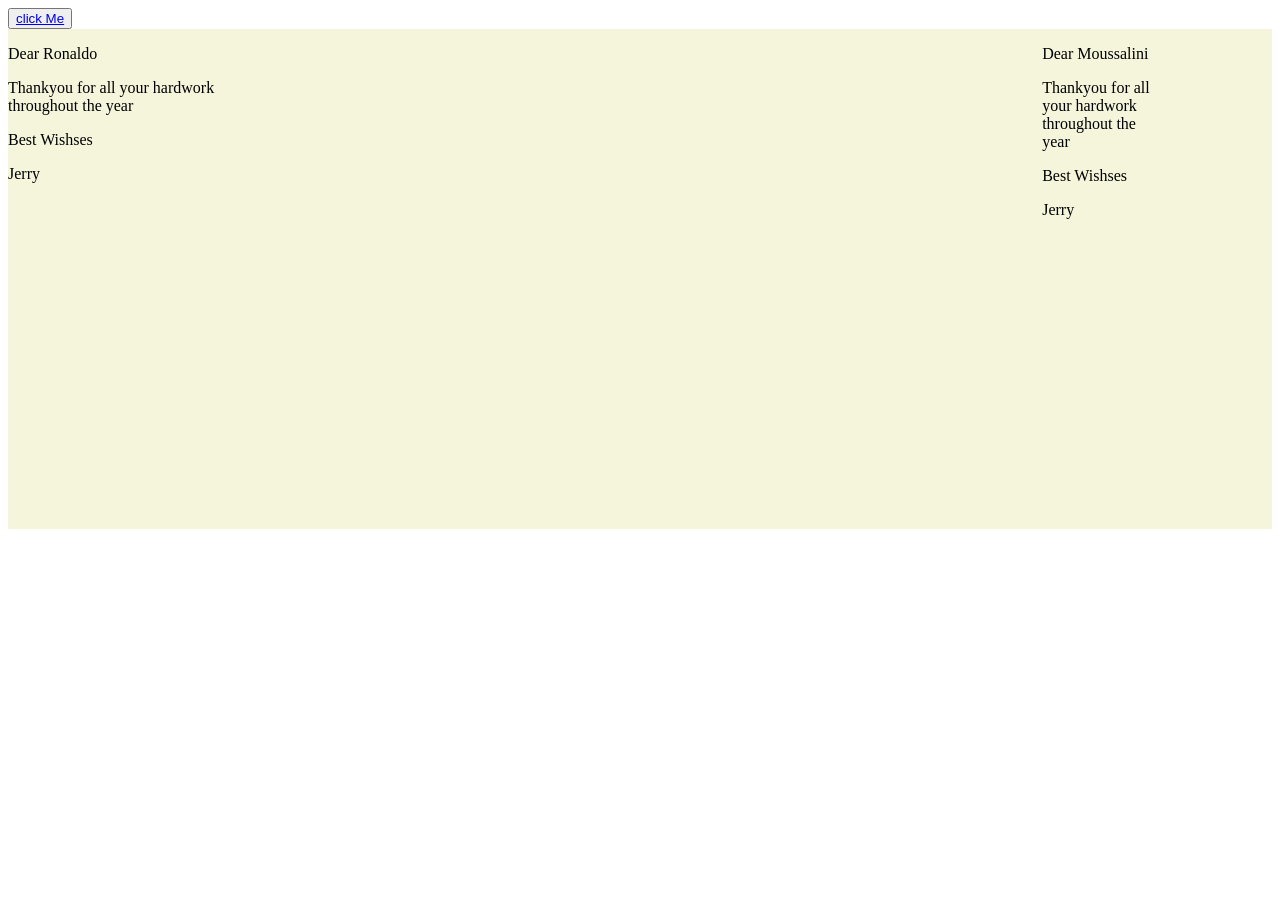
<file: ArrowFunction/index.html>
<html>
    <head>
        <link rel="stylesheet" href="style.css"/>
    </head>
    <body>
        <button><a href="properties.html">click Me</a></button>
        <div id="labels-container"></div>
        <script src="index.js" type="module"></script>
    </body>
</html>
</file>
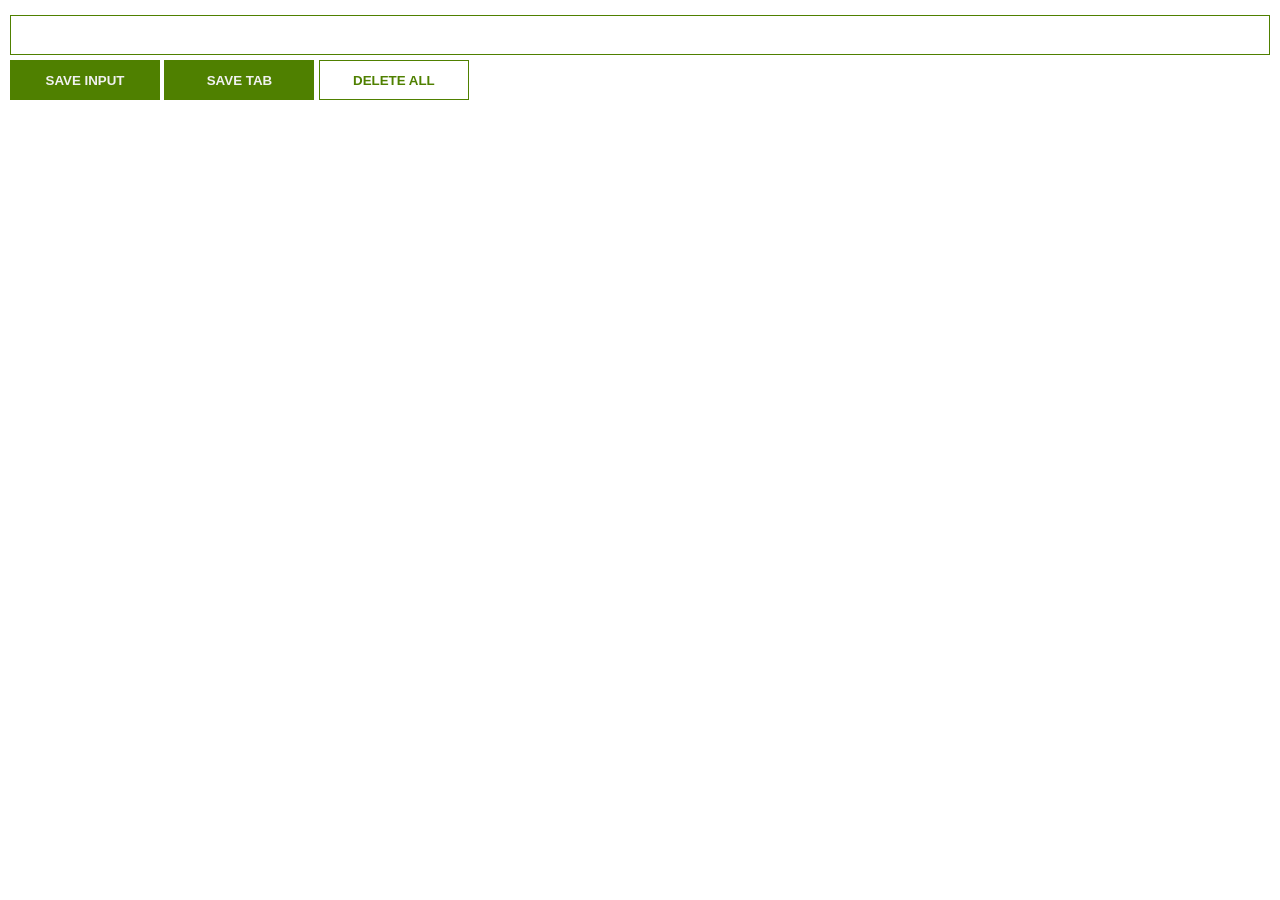
<file: chrome-extension/index.html>
<html>
    <head>
        <link rel="stylesheet" href="style.css"/>
    </head>
    <body>
        <input type="text" id="input-el"/>
        <div>
            <button id="input-btn">SAVE INPUT</button>
            <button id="tab-btn">SAVE TAB</button>
            <button id="delete-btn">DELETE ALL</button>
        </div>
        <ul id="ul-el"></ul>
        <script src="index.js"></script>
    </body>
</html>
</file>
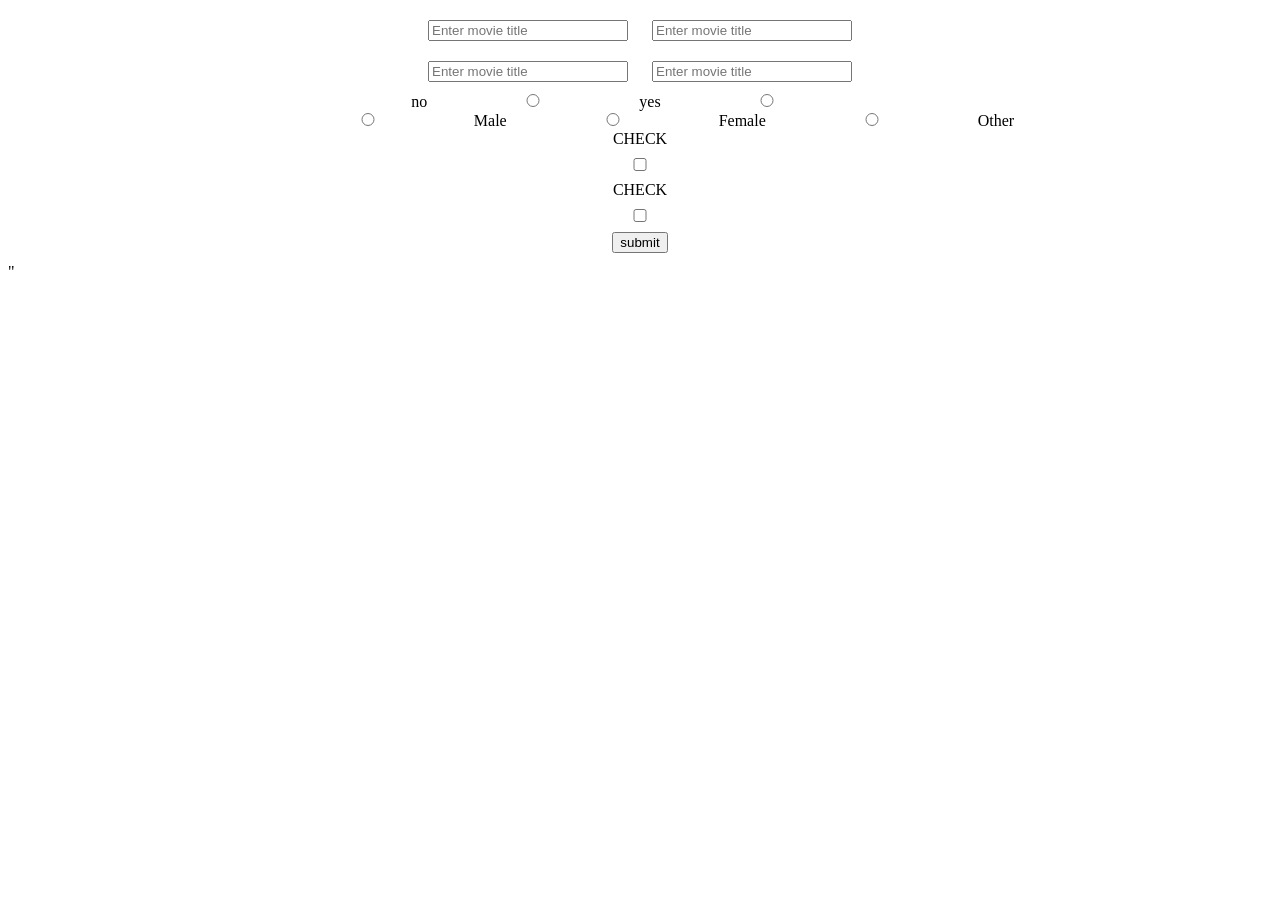
<file: JS-ADVANCED/index.html>
<html>
    <head>
        <link rel="stylesheet"  href="style.css"/>
    </head>
    <body>
        <div id="wrapper-div">
            <div class="divider">
            <input type="text" id="title1" placeholder="Enter movie title">
            <input type="text" id="title2" placeholder="Enter movie title">
            </div>
            <div class="divider">
            <input type="text" id="title" placeholder="Enter movie title">
            <input type="text" id="title" placeholder="Enter movie title">
            </div>
            <div>
            <!-- <label for="nextEntry" id="nextEntry">Is there a next person ?</label> -->
            <label for="no">no</label>
            <input type="radio" id="no" value="no" name="nextEntry">
            <label for="yes">yes</label>
            <input type="radio" id="yes" value="yes" name="nextEntry">
            </div>
            <div>
                <input type="radio" name="gender" value="male"> Male
                <input type="radio" name="gender" value="female"> Female
                <input type="radio" name="gender" value="other"> Other
            </div>
            <label for="checkbox" id="check">CHECK</label>
            <input type="checkbox" id="chkBox" value="Check">
            
            <label for="checkbox" id="check">CHECK</label>
            <input type="checkbox" id="chkBox2" value="Check2">

            <button id="submit">submit</button>
        </div>
            <script src="index.js"></script>"
        </body>
        </html>
</file>
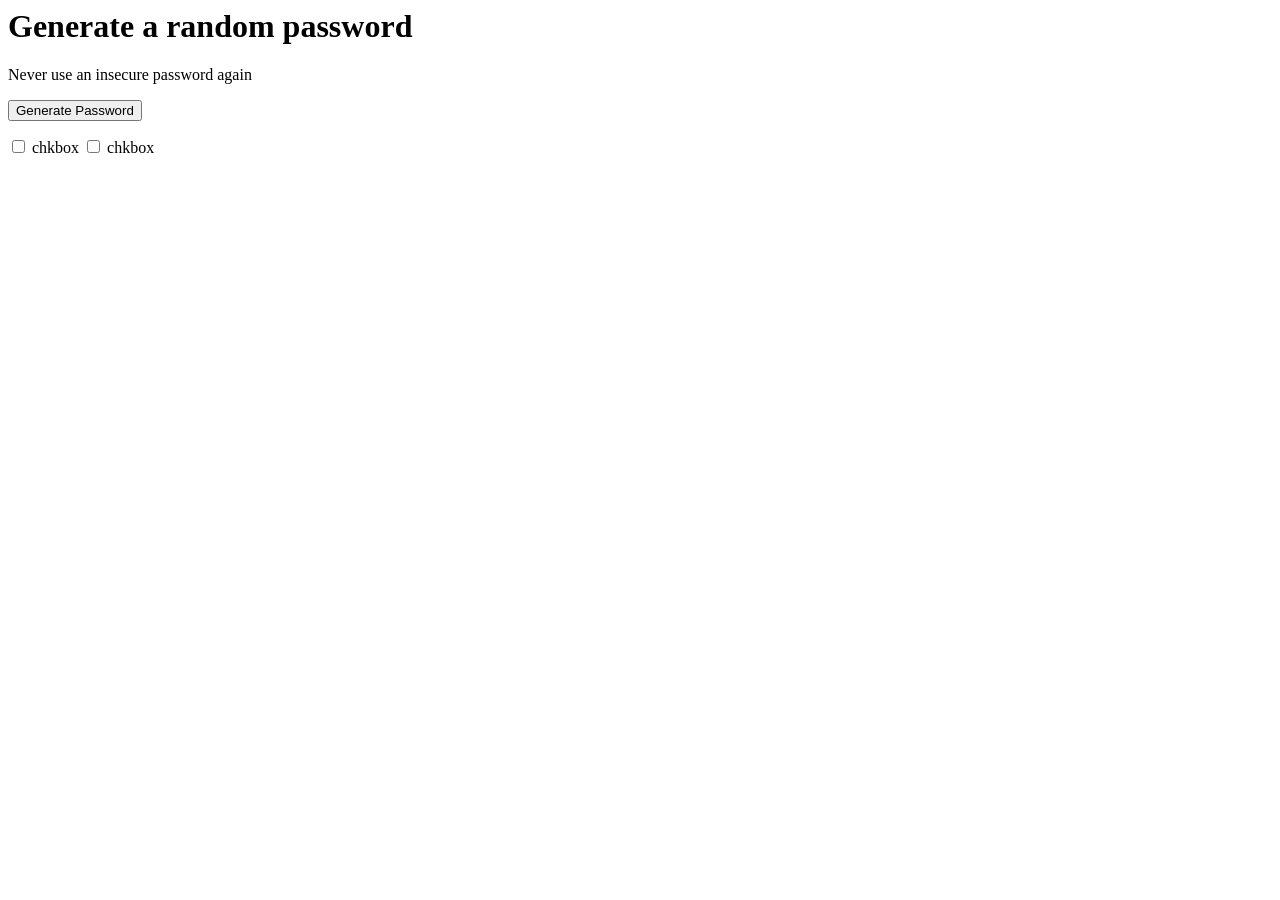
<file: password generator/index.html>
<html>
    <head>
    </head>
    <body>
        <h1>Generate a random password</h1>
        <p>Never use an insecure password again</p>
        <button id="generatebutton" onclick="generate()">Generate Password</button>
        <p id="p1"></p>
        <input type="checkbox" id="chkbx" name="boxvalue" value="chkd">
        <label for="chkbox">chkbox</label>
        <input type="checkbox" id="chkbx2" name="boxvalue" value="lol">
        <label for="chkbox2">chkbox</label>
        <script src="index.js"></script>
    </body>
</html>
</file>
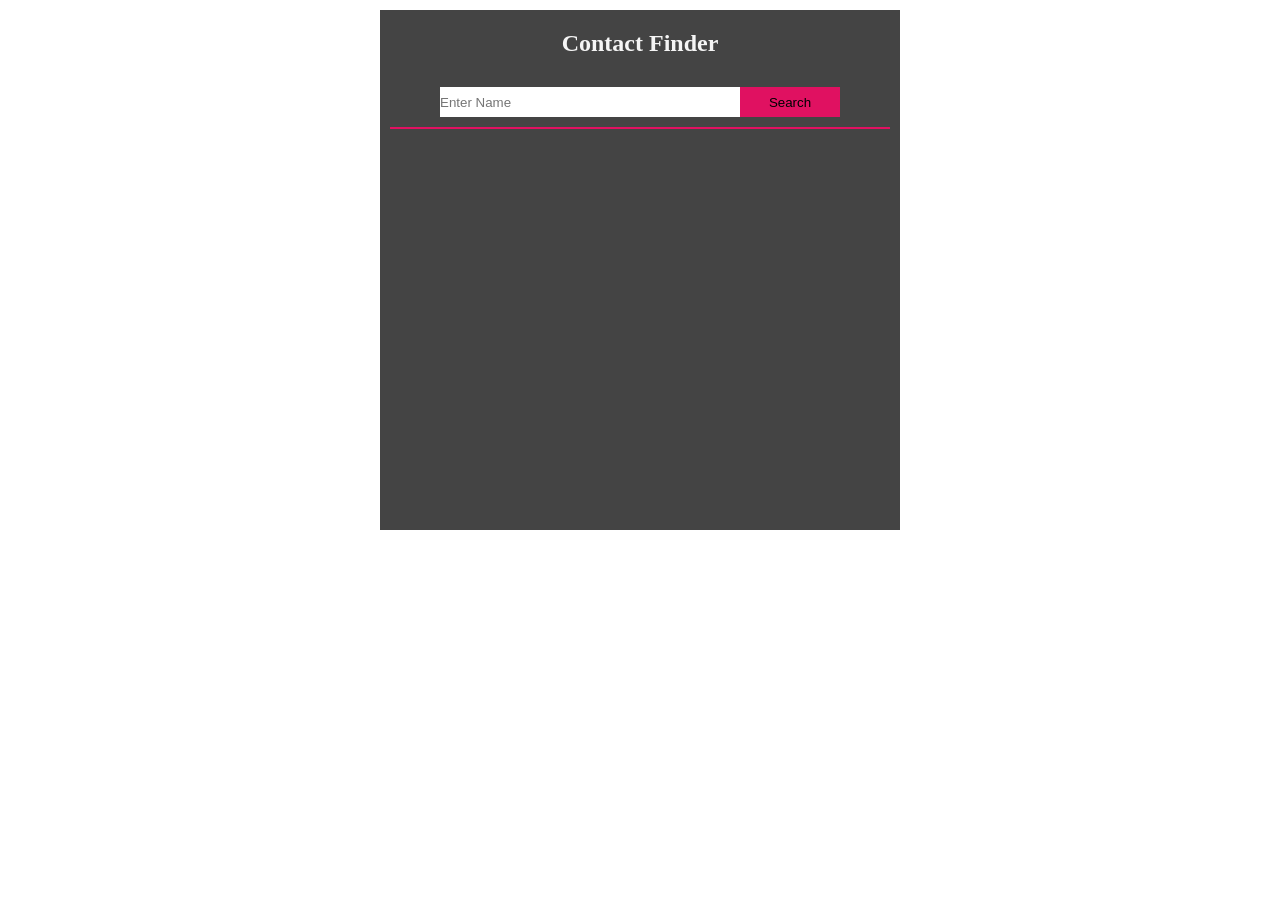
<file: MethodsAndLoops/challenge/index.html>
<!doctype html>
<html>

	<head>
		<title>Contacts List</title>
		<link rel="stylesheet" href="style.css">
	</head>
	<body>
		<div id="mdiv">
			<h2 id="contact">Contact Finder</h2>
			<div id="wrapper">
				<input type="text" id="searchbar" placeholder="Enter Name">
				<button id="search-btn">Search</button>
			</div>
			<div id="results">
			</div>
		</div>		
		<script src="index.js" type="module"></script>
	</body>

</html>
</file>
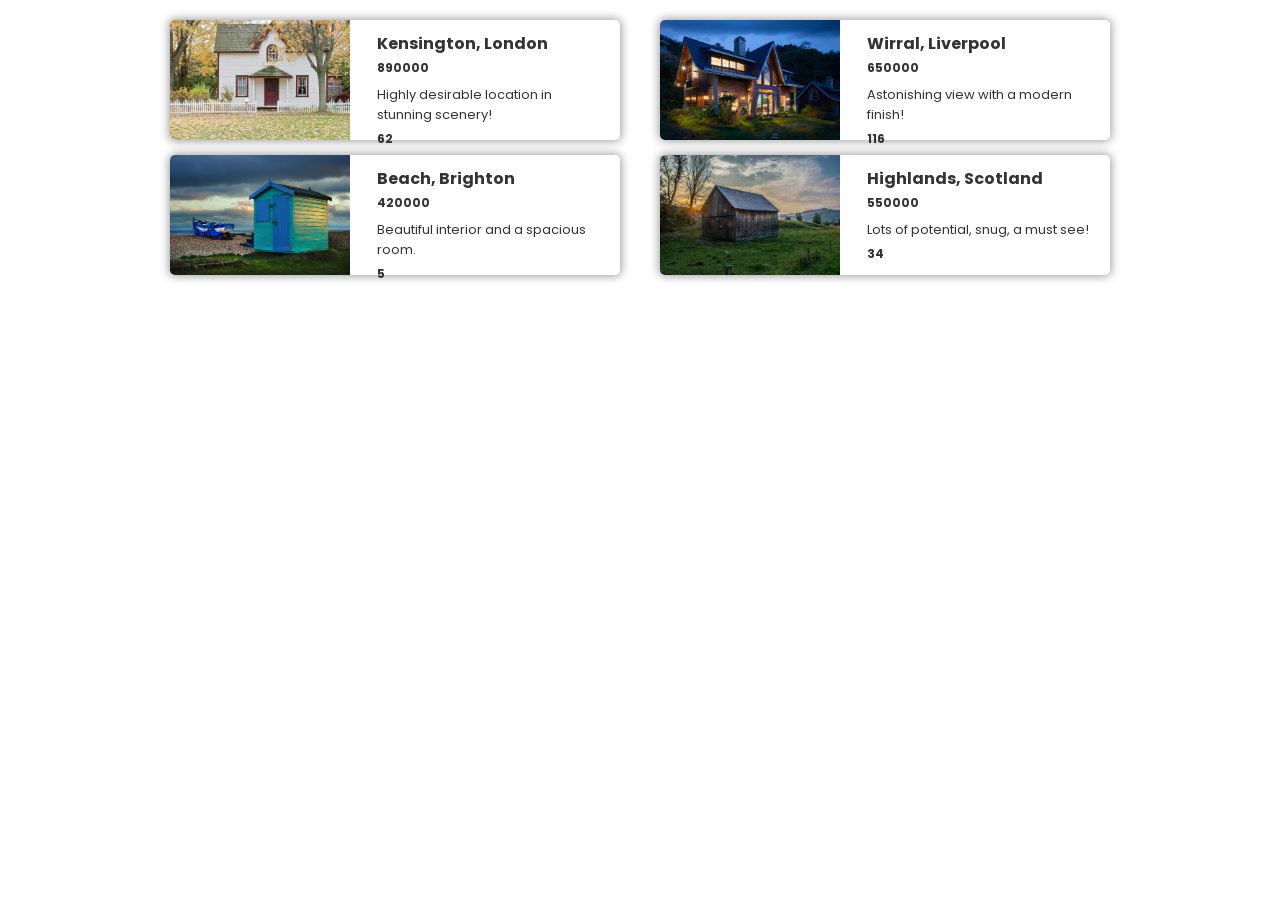
<file: ArrowFunction/properties.html>
<html>

	<head>
		<title>Houses for Sale</title>
		<link rel="stylesheet" href="index.css">
		<link rel="preconnect" href="https://fonts.googleapis.com">
		<link rel="preconnect" href="https://fonts.gstatic.com" crossorigin>
		<link href="https://fonts.googleapis.com/css2?family=Poppins:wght@400;700&display=swap" rel="stylesheet">
	</head>

	<body>
		<section class="container" id="container"></section>
		<script src="property.js" type="module"></script>
	</body>

</html>
</file>
<file: ArrowFunction/style.css>
#labels-container{
    display: grid;
    grid-template-columns: repeat(11, 1fr);
    grid-template-rows: repeat(1, 5fr);
    background-color: beige;
    height: 500px;
}

#a0{
    grid-column: 1/3
}

#a1{
    grid-column: 10/11;
}
</file>
<file: chrome-extension/style.css>
body{
    margin: 0;
    padding: 10px;
    font-family: Arial, Helvetica, sans-serif;
    display: flex;
    flex-direction: column;
    min-width: 400px;
}
#input-el{
    width: 100%;
    height: 40px;
    margin: 5px 0;
    border: 1px solid rgb(79,128,0);
}

button{
    padding: 8px 10px;
    background-color: rgb(79, 128, 0);
    width: 150px;
    height: 40px;
    color: rgb(241, 241, 241);
    font-weight: 900;
    border: 0;
}

#delete-btn{
    padding: 8px 10px;
    background-color: white;
    width: 150px;
    height: 40px;
    color: rgb(79, 128, 0);
    font-weight: 900;
    border: 1px solid rgb(79,128,0);
}

ul{
    list-style: none;
    padding-left: 0;
    margin-top: 15px;
}

li{
    margin-top: 5px;
}

a{
    color: rgb(47, 206, 47);
}
</file>
<file: JS-ADVANCED/style.css>
#wrapper-div{
    display: flex;
    flex-direction: column;
    align-items: center;
    margin: 10px 10px;
}

input {
    width: 200px;
    margin: 10px;
}

input[type="radio"]{
    margin: 2px;
}
</file>
<file: MethodsAndLoops/challenge/style.css>
#mdiv{
    display: block;
    margin: 10px auto;
    width: 500px;
    height: 500px;
    background-color:rgb(68, 68, 68);
    padding: 10px;
    grid-template-columns: auto;
    grid-template-rows: repeat(12,1fr);
}


section{
    background-color: bisque;
    border: 1px solid black;
    border-radius: 5px;
    margin: 3px auto;
    width: 400px;
}

p{
    text-align: center;
}

#contact{
    grid-template-rows: 1 / 3;
    margin: 10px;
    text-align: center;
    color: whitesmoke;
}

#wrapper{
    grid-template-rows: 4/6;
    display: flex;
    margin: 20px 0px;
    height: 30px;
    justify-content: center;
    padding: 10px 0px; 
    border-bottom: 2px solid rgb(224, 17, 97);
}

#searchbar{
    margin: 0px;
    padding: 0px;
    border: 0px;
    width: 300px;
}

#search-btn{
    margin: 0px;
    padding: 0px;
    width: 100px;
    border: 0px;
    background-color: rgb(224, 17, 97);;
}

#search-btn:active{
    transform: scale(0.97);
}
</file>
<file: ArrowFunction/index.css>
body {
    margin: 0;
    color: #333;
    font-family: 'Poppins';
}

.container {
    display: flex;
    flex-wrap: wrap;
    justify-content: center;
    padding: 20px;
}

.card {
    display: flex;
    min-width: 400px;
    max-width: 450px;
    box-shadow: 0px 0px 10px 1px #999;
    margin: 0 20px 15px 20px;
    border-radius: 5px;
    max-height: 120px;
}

.card img {
   border-top-left-radius: 5px;
   border-bottom-left-radius: 5px;
   height: 100%;
}

.card-right {
    display: flex;
    flex-direction: column;
    justify-content: space-around;
    margin-left: 16px;
    padding: 11px;
}

h2{  
    font-size: 16px;
    margin: 0 0 3px 0;
}

h3{  
    font-size: 12px;
    margin: 0 0 3px 0;
}

p {
    font-size: 13px;
    margin: 5px 0 5px 0;
}
</file>
